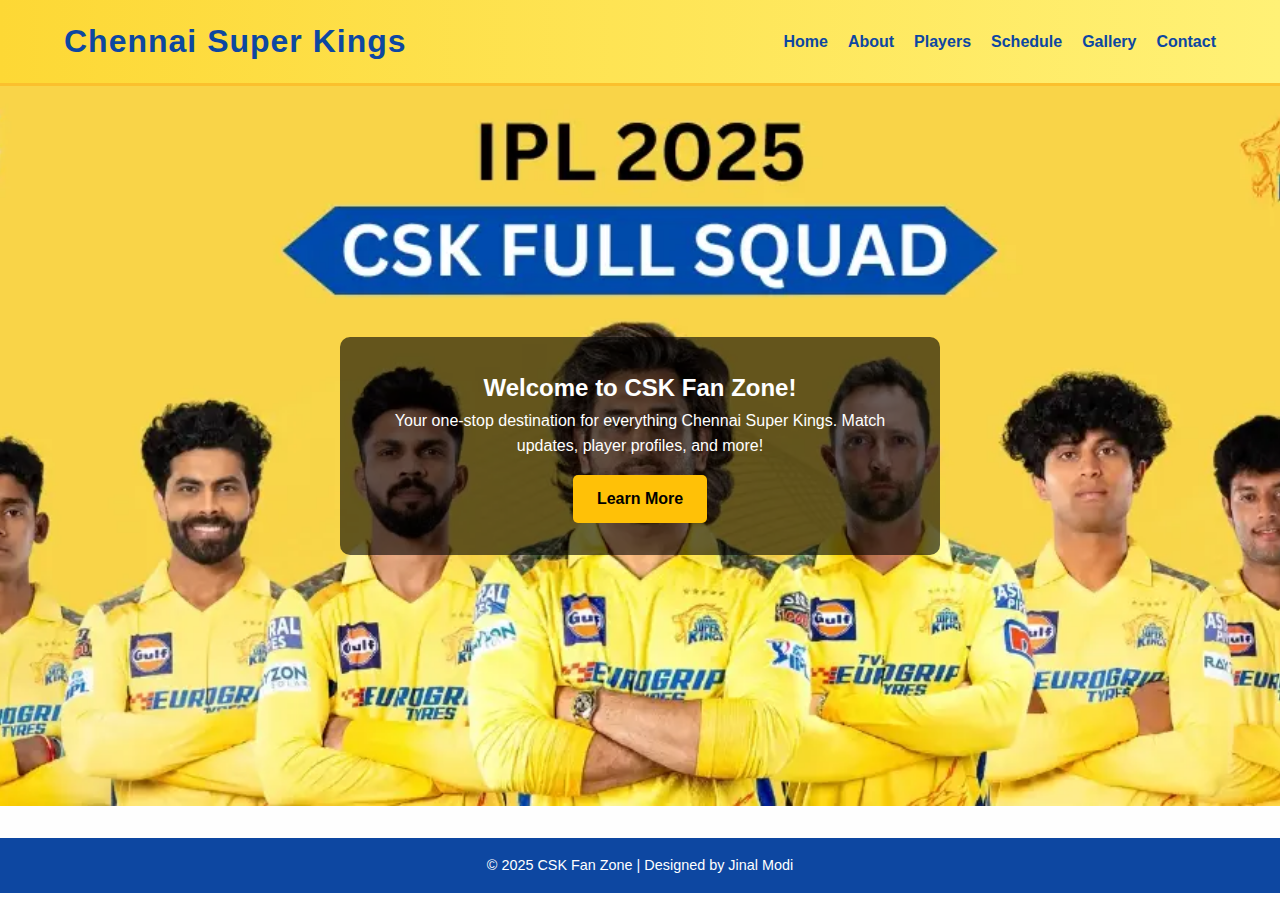
<file: ipl fan page/index.html>
<!DOCTYPE html>
<html lang="en">
<head>
  <meta charset="UTF-8" />
  <meta name="viewport" content="width=device-width, initial-scale=1.0">
  <title>CSK Fan Zone</title>
  <link rel="stylesheet" href="style.css">
  <link rel="stylesheet" href="https://cdnjs.cloudflare.com/ajax/libs/font-awesome/6.5.0/css/all.min.css">
  <style>
    .hero {
      background: url('Chennai-Super-Kings-Full-Squad.webp') center/cover no-repeat;
      height: 80vh;
      display: flex;
      align-items: center;
      justify-content: center;
      color: white;
      text-align: center;
      padding: 2rem;
    }
    .hero-content {
      background: rgba(0, 0, 0, 0.6);
      padding: 2rem;
      border-radius: 10px;
      max-width: 600px;
    }
    .btn {
      display: inline-block;
      margin-top: 1rem;
      padding: 0.7rem 1.5rem;
      background: #ffc107;
      color: #000;
      text-decoration: none;
      border-radius: 5px;
      font-weight: bold;
      transition: background 0.3s;
    }
    .btn:hover {
      background: #ffb300;
    }
  </style>
</head>
<body>
  <header>
    <div class="container header-wrapper">
      <h1 class="logo">Chennai Super Kings</h1>
      <nav>
        <ul>
          <li><a href="index.html">Home</a></li>
          <li><a href="about.html">About</a></li>
          <li><a href="players.html">Players</a></li>
          <li><a href="schedule.html">Schedule</a></li>
          <li><a href="gallery.html">Gallery</a></li>
          <li><a href="contact.html">Contact</a></li>
        </ul>
      </nav>
    </div>
  </header>

  <section class="hero">
    <div class="hero-content">
      <h2>Welcome to CSK Fan Zone!</h2>
      <p>Your one-stop destination for everything Chennai Super Kings. Match updates, player profiles, and more!</p>
      <a href="about.html" class="btn">Learn More</a>
    </div>
  </section>

  <footer>
    <div class="container">
      <p>&copy; 2025 CSK Fan Zone | Designed by Jinal Modi</p>
    </div>
  </footer>
</body>
</html>
</file>
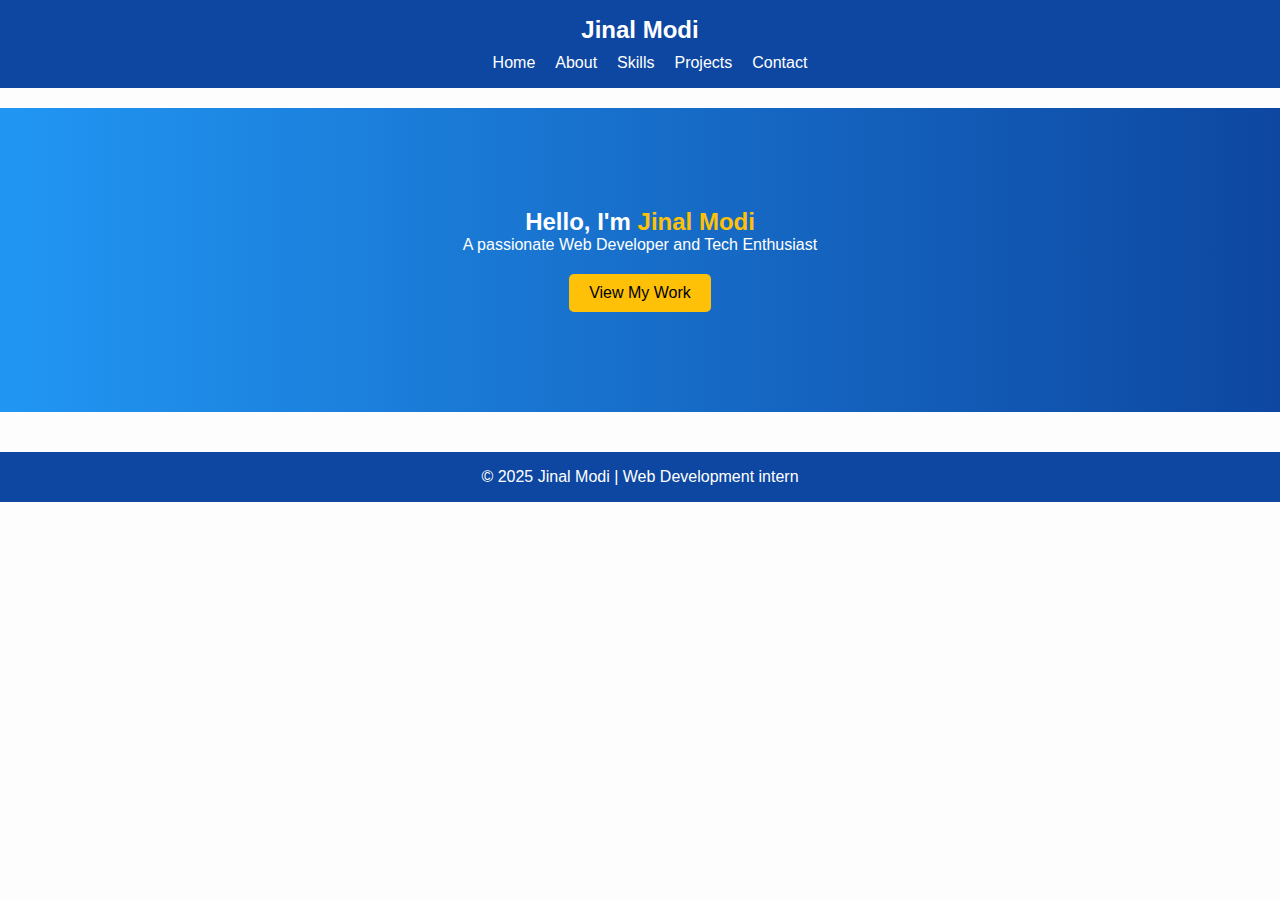
<file: portfolio/index.html>
<html lang="en">
<head>
  <meta charset="UTF-8" />
  <meta name="viewport" content="width=device-width, initial-scale=1.0" />
  <title>Jinal Modi | Web Developer</title>
  <link rel="stylesheet" href="style.css" />
  <link rel="stylesheet" href="https://cdnjs.cloudflare.com/ajax/libs/font-awesome/6.5.0/css/all.min.css">
</head>
<body>
  <header>
    <div class="container">
      <h1 class="logo">Jinal Modi</h1>
      <nav>
        <ul>
          <li><a href="index.html">Home</a></li>
          <li><a href="about.html">About</a></li>
          <li><a href="skills.html">Skills</a></li>
          <li><a href="projects.html">Projects</a></li>
          <li><a href="contact.html">Contact</a></li>
        </ul>
      </nav>
    </div>
  </header>

  <section class="hero">
    <div class="container">
      <h2>Hello, I'm <span>Jinal Modi</span></h2>
      <p>A passionate Web Developer and Tech Enthusiast</p>
      <a href="projects.html" class="btn">View My Work</a>
    </div>
  </section>

  <footer>
    <div class="container">
      <p>&copy; 2025 Jinal Modi | Web Development intern</p>
    </div>
  </footer>
</body>
</html>
</file>
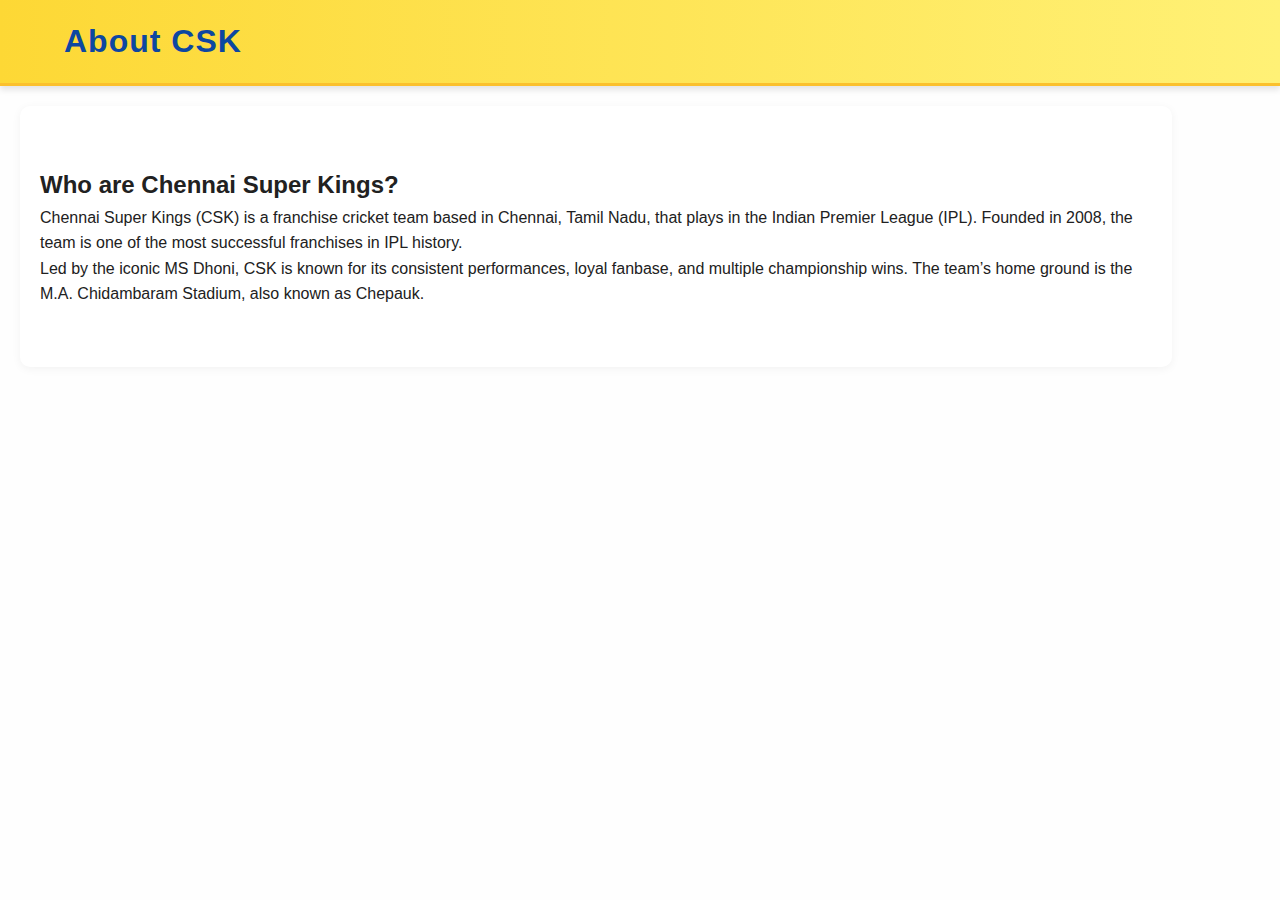
<file: ipl fan page/about.html>
<!DOCTYPE html>
<html lang="en">
<head>
  <meta charset="UTF-8">
  <meta name="viewport" content="width=device-width, initial-scale=1.0">
  <title>About CSK</title>
  <link rel="stylesheet" href="style.css">
</head>
<body>
  <header><div class="container header-wrapper"><h1 class="logo">About CSK</h1></div></header>
  <section class="content container">
    <h2>Who are Chennai Super Kings?</h2>
    <p>Chennai Super Kings (CSK) is a franchise cricket team based in Chennai, Tamil Nadu, that plays in the Indian Premier League (IPL). Founded in 2008, the team is one of the most successful franchises in IPL history.</p>
    <p>Led by the iconic MS Dhoni, CSK is known for its consistent performances, loyal fanbase, and multiple championship wins. The team’s home ground is the M.A. Chidambaram Stadium, also known as Chepauk.</p>
  </section>
</body>
</html>
</file>
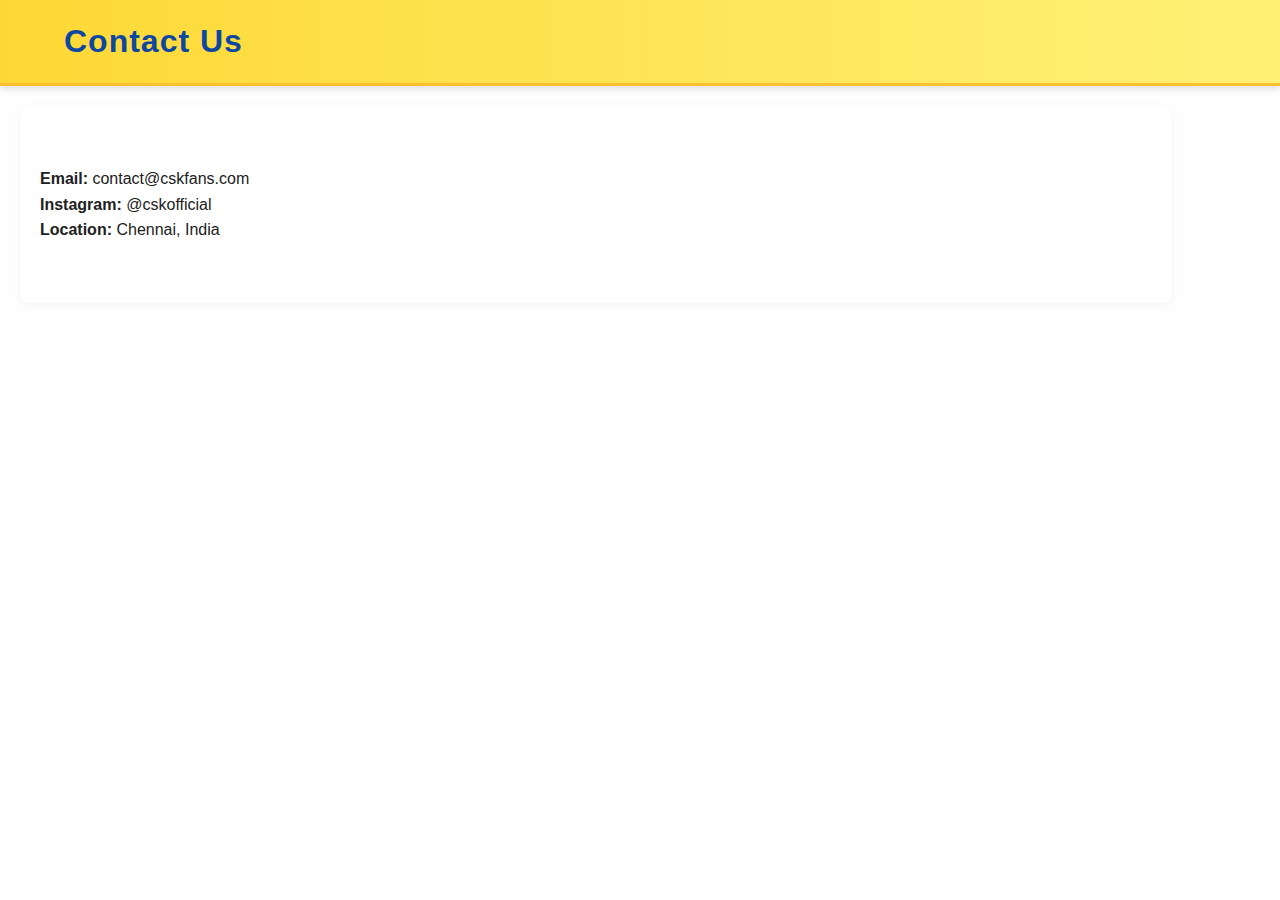
<file: ipl fan page/contact.html>
<!DOCTYPE html>
<html lang="en">
<head>
  <meta charset="UTF-8">
  <meta name="viewport" content="width=device-width, initial-scale=1.0">
  <title>Contact CSK</title>
  <link rel="stylesheet" href="style.css">
</head>
<body>
  <header><div class="container header-wrapper"><h1 class="logo">Contact Us</h1></div></header>
  <section class="content container">
    <p><strong>Email:</strong> contact@cskfans.com</p>
    <p><strong>Instagram:</strong> @cskofficial</p>
    <p><strong>Location:</strong> Chennai, India</p>
  </section>
</body>
</html>
</file>
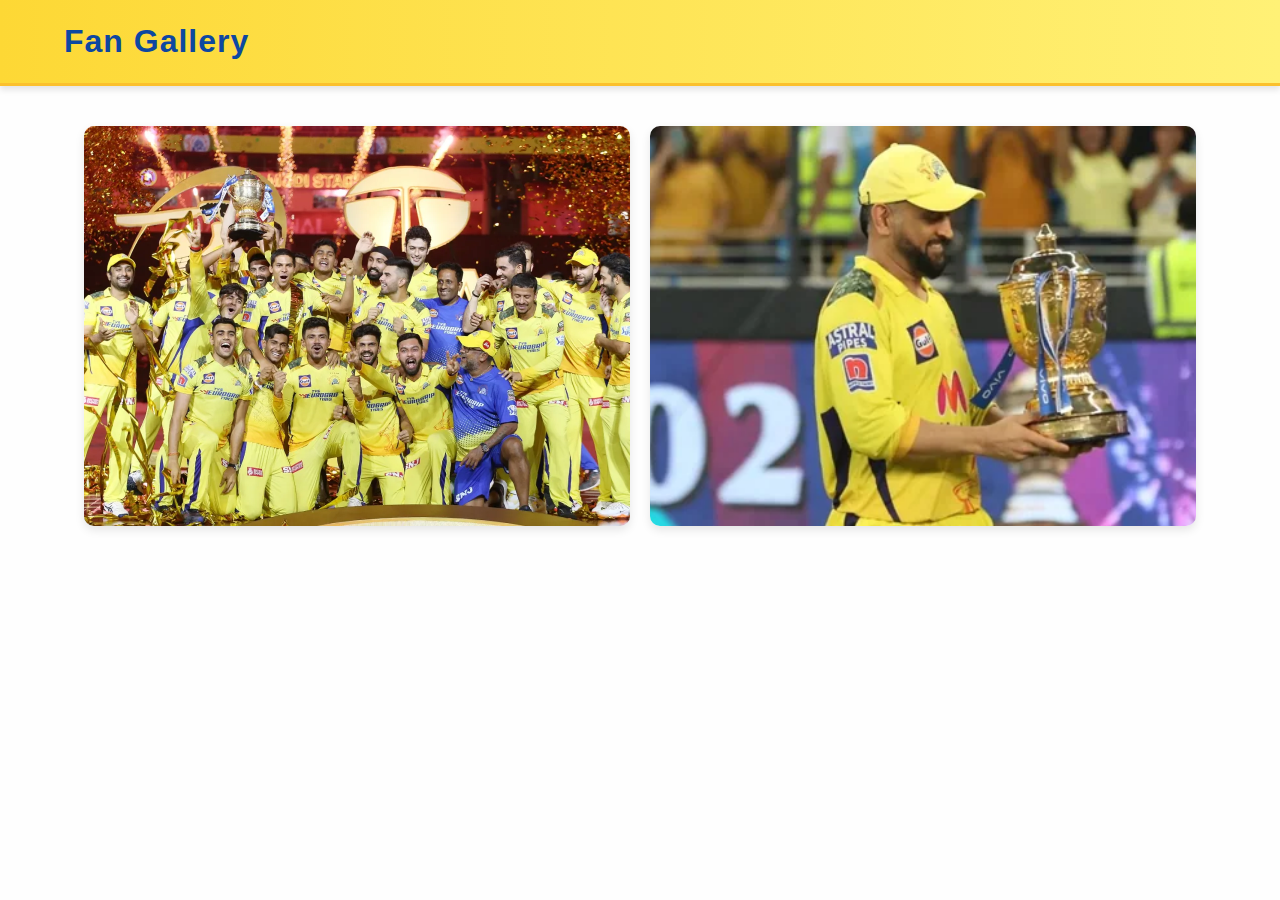
<file: ipl fan page/gallery.html>
<!DOCTYPE html>
<html lang="en">
<head>
  <meta charset="UTF-8">
  <meta name="viewport" content="width=device-width, initial-scale=1.0">
  <title>CSK Gallery</title>
  <link rel="stylesheet" href="style.css">
</head>
<body>
  <header><div class="container header-wrapper"><h1 class="logo">Fan Gallery</h1></div></header>
  <section class="gallery container">
    <img src="360829.webp" alt="Celebration">
    <img src="Dhoni_CSK_1634361836426_1634361847778.webp" alt="Trophy">
  </section>
</body>
</html>
</file>
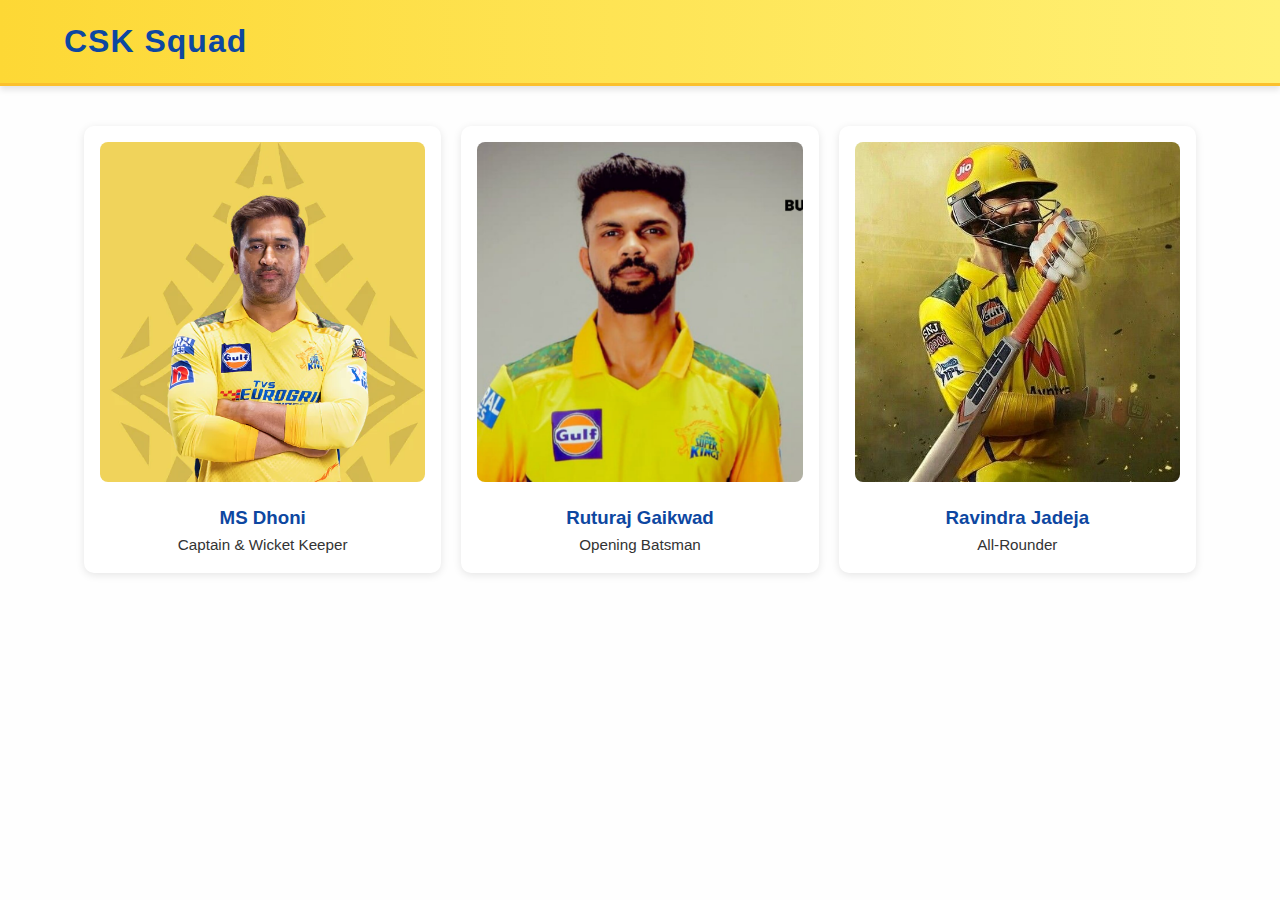
<file: ipl fan page/players.html>
<!DOCTYPE html>
<html lang="en">
<head>
  <meta charset="UTF-8">
  <meta name="viewport" content="width=device-width, initial-scale=1.0">
  <title>CSK Players</title>
  <link rel="stylesheet" href="style.css">
</head>
<body>
  <header><div class="container header-wrapper"><h1 class="logo">CSK Squad</h1></div></header>
  <section class="grid container">
    <div class="card">
      <img src="MS-Dhoni.webp" alt="MS Dhoni">
      <h3>MS Dhoni</h3>
      <p>Captain & Wicket Keeper</p>
    </div>
    <div class="card">
      <img src="Ruturaj-Gaikwad-fotor-20240321162138-1200x900.jpg" alt="Ruturaj Gaikwad">
      <h3>Ruturaj Gaikwad</h3>
      <p>Opening Batsman</p>
    </div>
    <div class="card">
      <img src="cf77c44e4157f103fca1f960264b5e94.jpg" alt="Ravindra Jadeja">
      <h3>Ravindra Jadeja</h3>
      <p>All-Rounder</p>
    </div>
  </section>
</body>
</html>
</file>
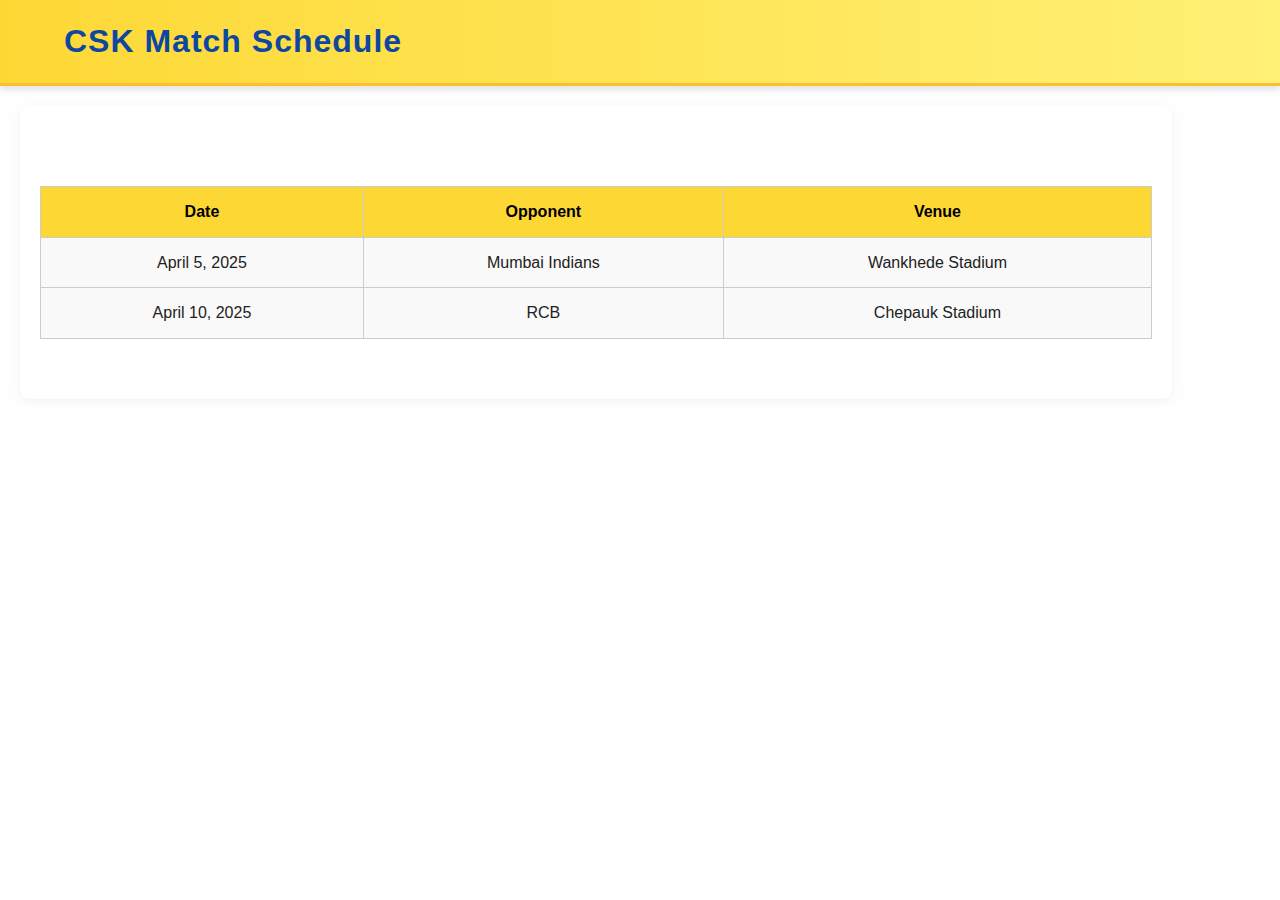
<file: ipl fan page/schedule.html>
<!DOCTYPE html>
<html lang="en">
<head>
  <meta charset="UTF-8">
  <meta name="viewport" content="width=device-width, initial-scale=1.0">
  <title>Match Schedule</title>
  <link rel="stylesheet" href="style.css">
</head>
<body>
  <header><div class="container header-wrapper"><h1 class="logo">CSK Match Schedule</h1></div></header>
  <section class="content container">
    <table>
      <thead>
        <tr>
          <th>Date</th>
          <th>Opponent</th>
          <th>Venue</th>
        </tr>
      </thead>
      <tbody>
        <tr><td>April 5, 2025</td><td>Mumbai Indians</td><td>Wankhede Stadium</td></tr>
        <tr><td>April 10, 2025</td><td>RCB</td><td>Chepauk Stadium</td></tr>
      </tbody>
    </table>
  </section>
</body>
</html>
</file>
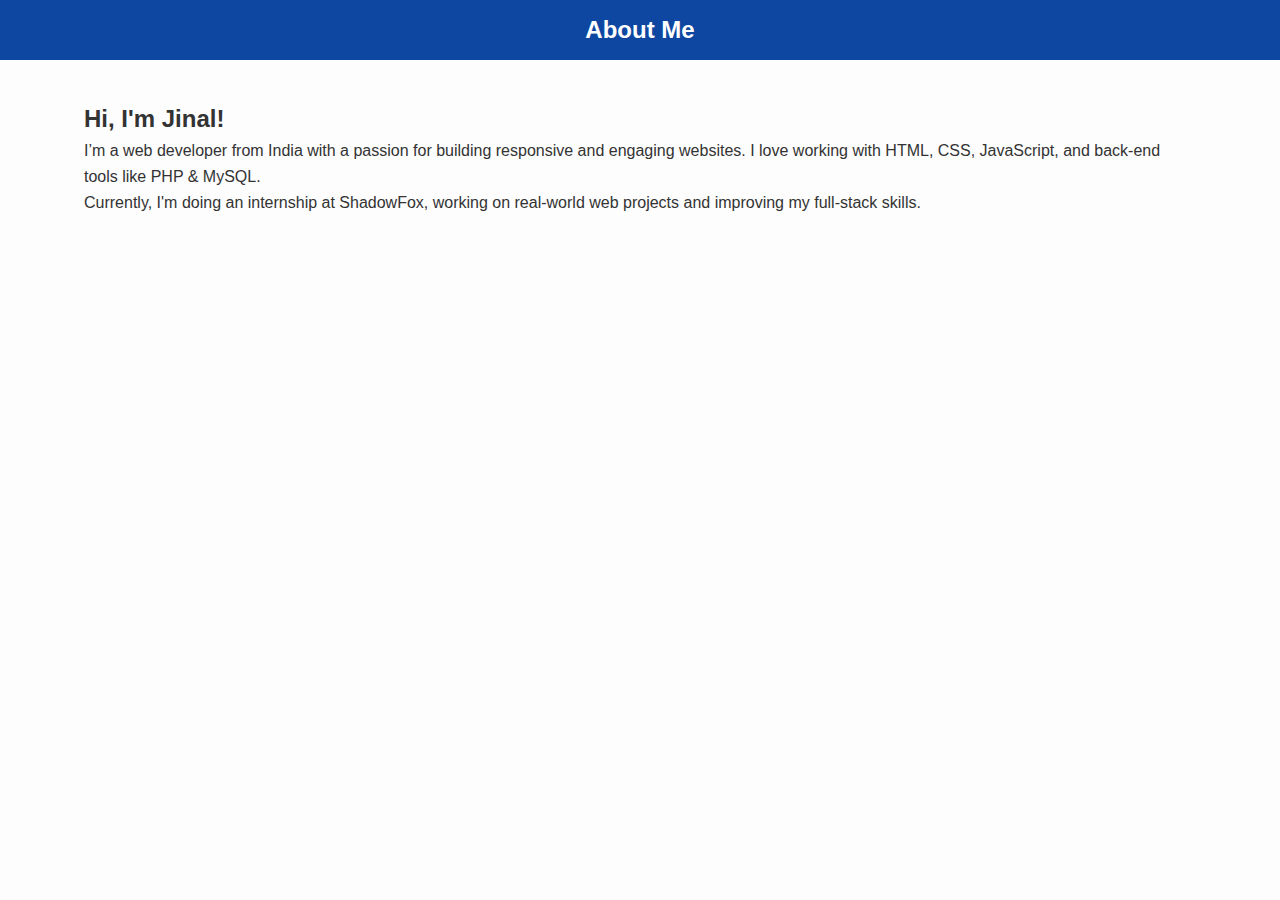
<file: portfolio/about.html>
<!DOCTYPE html>
<html lang="en">
<head>
  <meta charset="UTF-8" />
  <meta name="viewport" content="width=device-width, initial-scale=1.0" />
  <title>About - Jinal Modi</title>
  <link rel="stylesheet" href="style.css" />
</head>
<body>
  <header><div class="container"><h1 class="logo">About Me</h1></div></header>
  <section class="content container">
    <h2>Hi, I'm Jinal!</h2>
    <p>I’m a web developer from India with a passion for building responsive and engaging websites. I love working with HTML, CSS, JavaScript, and back-end tools like PHP & MySQL.</p>
    <p>Currently, I'm doing an internship at ShadowFox, working on real-world web projects and improving my full-stack skills.</p>
  </section>
</body>
</html>
</file>
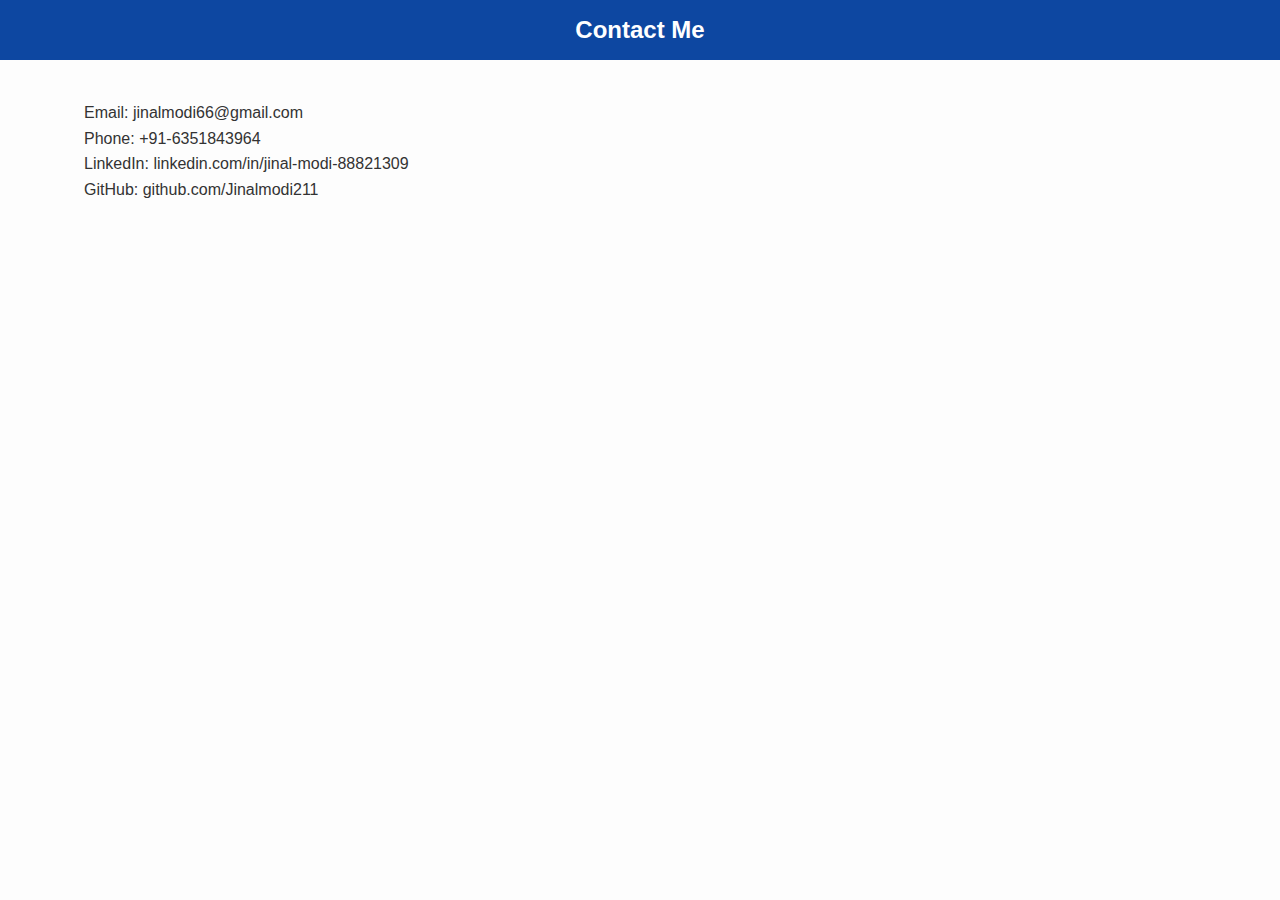
<file: portfolio/contact.html>
<!DOCTYPE html>
<html lang="en">
<head>
  <meta charset="UTF-8" />
  <meta name="viewport" content="width=device-width, initial-scale=1.0" />
  <title>Contact - Jinal Modi</title>
  <link rel="stylesheet" href="style.css" />
</head>
<body>
  <header><div class="container"><h1 class="logo">Contact Me</h1></div></header>
  <section class="content container">
    <p><i class="fas fa-envelope"></i> Email: jinalmodi66@gmail.com</p>
    <p><i class="fas fa-phone"></i> Phone: +91-6351843964</p>
    <p><i class="fab fa-linkedin"></i> LinkedIn: linkedin.com/in/jinal-modi-88821309</p>
    <p><i class="fab fa-github"></i> GitHub: github.com/Jinalmodi211</p>
  </section>
</body>
</html>
</file>
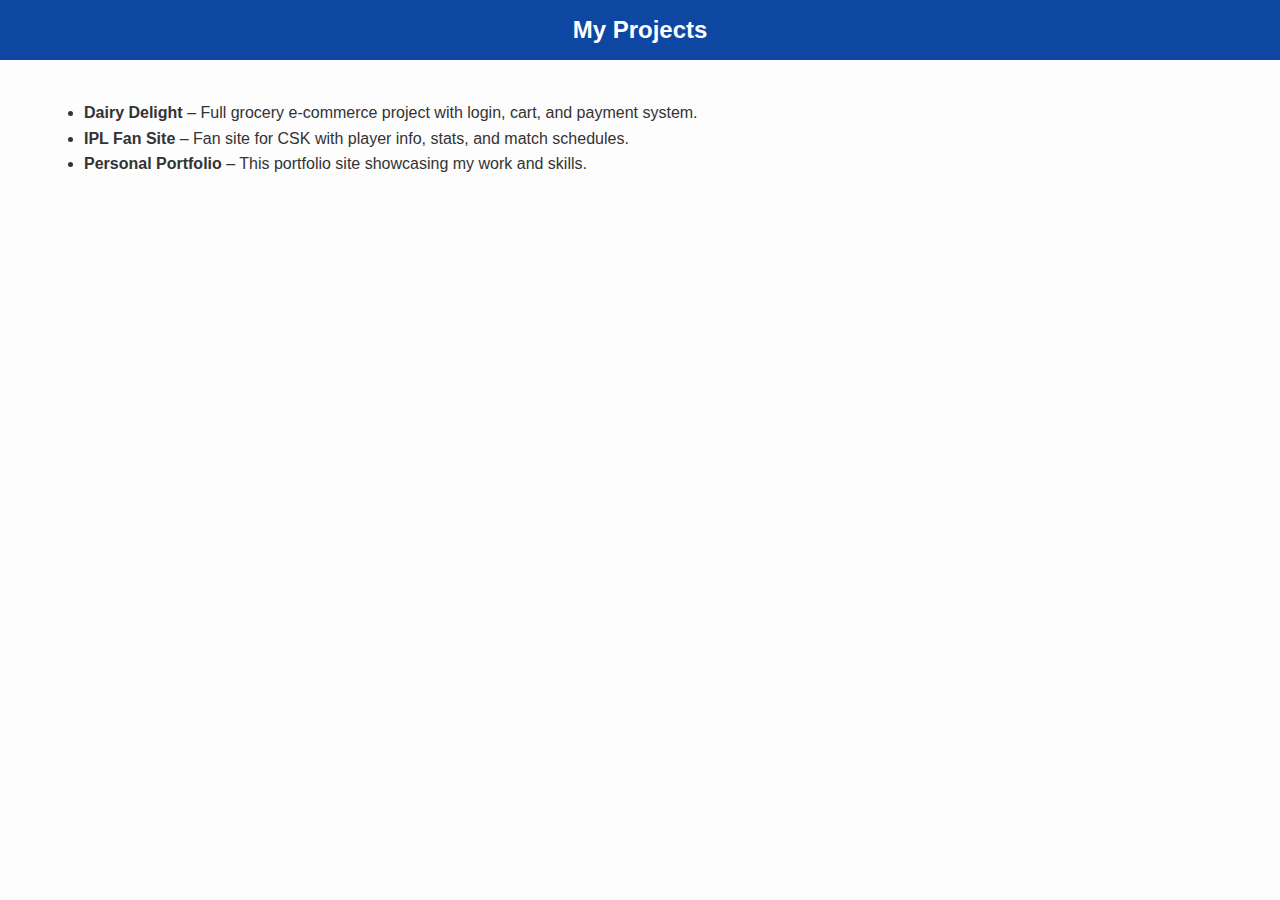
<file: portfolio/projects.html>
<!DOCTYPE html>
<html lang="en">
<head>
  <meta charset="UTF-8" />
  <meta name="viewport" content="width=device-width, initial-scale=1.0" />
  <title>Projects - Jinal Modi</title>
  <link rel="stylesheet" href="style.css" />
</head>
<body>
  <header><div class="container"><h1 class="logo">My Projects</h1></div></header>
  <section class="content container">
    <ul>
      <li><strong>Dairy Delight</strong> – Full grocery e-commerce project with login, cart, and payment system.</li>
      <li><strong>IPL Fan Site</strong> – Fan site for CSK with player info, stats, and match schedules.</li>
      <li><strong>Personal Portfolio</strong> – This portfolio site showcasing my work and skills.</li>
    </ul>
  </section>
</body>
</html>
</file>
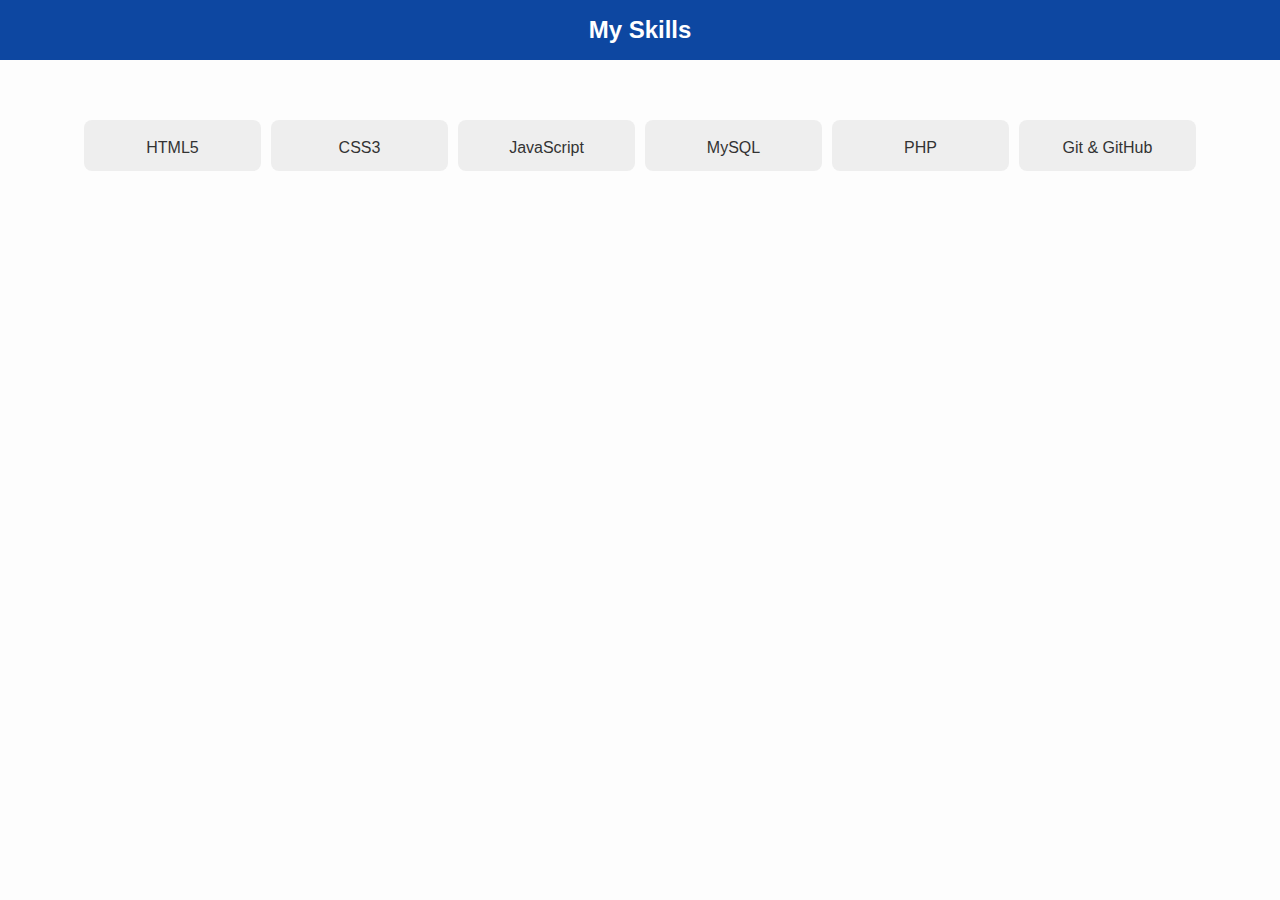
<file: portfolio/skills.html>
<!DOCTYPE html>
<html lang="en">
<head>
  <meta charset="UTF-8" />
  <meta name="viewport" content="width=device-width, initial-scale=1.0" />
  <title>Skills - Jinal Modi</title>
  <link rel="stylesheet" href="style.css" />
</head>
<body>
  <header><div class="container"><h1 class="logo">My Skills</h1></div></header>
  <section class="content container">
    <ul class="skills-list">
      <li><i class="fab fa-html5"></i> HTML5</li>
      <li><i class="fab fa-css3-alt"></i> CSS3</li>
      <li><i class="fab fa-js-square"></i> JavaScript</li>
      <li><i class="fas fa-database"></i> MySQL</li>
      <li><i class="fab fa-php"></i> PHP</li>
      <li><i class="fab fa-git"></i> Git & GitHub</li>
    </ul>
  </section>
</body>
</html>
</file>
<file: ipl fan page/style.css>
* {
  margin: 0;
  padding: 0;
  box-sizing: border-box;
  font-family: 'Segoe UI', sans-serif;
}

body {
  background: #fefefe;
  color: #212121;
  line-height: 1.6;
}

.container {
  width: 90%;
  margin: auto;
  max-width: 1200px;
}

header {
  background: linear-gradient(to right, #fdd835, #fff176);
  border-bottom: 3px solid #fbc02d;
  padding: 1rem 0;
  box-shadow: 0 4px 6px rgba(0,0,0,0.1);
}

.header-wrapper {
  display: flex;
  justify-content: space-between;
  align-items: center;
  flex-wrap: wrap;
}

.logo {
  color: #0d47a1;
  font-size: 2rem;
  font-weight: bold;
  letter-spacing: 1px;
}

nav ul {
  list-style: none;
  display: flex;
  gap: 20px;
  flex-wrap: wrap;
}

nav ul li a {
  color: #0d47a1;
  text-decoration: none;
  font-weight: bold;
  transition: all 0.3s ease;
  position: relative;
}

nav ul li a::after {
  content: '';
  position: absolute;
  bottom: -4px;
  left: 0;
  width: 0%;
  height: 2px;
  background: #0d47a1;
  transition: 0.3s ease;
}

nav ul li a:hover::after {
  width: 100%;
}

.content {
  padding: 60px 20px;
  background: #fff;
  border-radius: 10px;
  box-shadow: 0 2px 10px rgba(0,0,0,0.05);
  margin: 20px;
}

.grid {
  display: grid;
  gap: 20px;
  grid-template-columns: repeat(auto-fit, minmax(250px, 1fr));
  padding: 40px 20px;
}

.card {
  background: #fff;
  border-radius: 10px;
  box-shadow: 0 2px 8px rgba(0,0,0,0.1);
  overflow: hidden;
  text-align: center;
  padding: 1rem;
}

.card img {
  width: 100%;
  height: 340px;
  object-fit: cover;
  border-radius: 8px;
}

.card h3 {
  color: #0d47a1;
  margin-top: 0.8rem;
}

.card p {
  color: #333;
  font-size: 0.95rem;
}

table {
  width: 100%;
  border-collapse: collapse;
  margin-top: 20px;
}

th, td {
  padding: 12px;
  border: 1px solid #ccc;
  text-align: center;
  background: #f9f9f9;
}

th {
  background: #fdd835;
  color: #000;
}

.gallery {
  display: grid;
  grid-template-columns: repeat(auto-fit, minmax(250px, 1fr));
  gap: 20px;
  padding: 40px 20px;
}

.gallery img {
  width: 100%;
  border-radius: 10px;
  height: 400px;
  object-fit: cover;
  box-shadow: 0 4px 10px rgba(0,0,0,0.1);
  transition: transform 0.3s ease;
}

.gallery img:hover {
  transform: scale(1.03);
}

footer {
  background: #0d47a1;
  color: white;
  text-align: center;
  padding: 1rem 0;
  margin-top: 2rem;
  font-size: 0.9rem;
}

@media (max-width: 768px) {
  .header-wrapper {
    flex-direction: column;
    align-items: flex-start;
  }

  nav ul {
    flex-direction: column;
    width: 100%;
    padding-top: 10px;
  }

  .logo {
    font-size: 1.5rem;
    margin-bottom: 10px;
  }

  .hero-content {
    padding: 1.5rem;
  }

  .grid, .gallery {
    grid-template-columns: 1fr;
  }
}
</file>
<file: portfolio/style.css>
* {
    margin: 0;
    padding: 0;
    box-sizing: border-box;
    font-family: 'Segoe UI', sans-serif;
  }
  body {
    background: #fdfdfd;
    color: #333;
  }
  header {
    background-color: #0d47a1;
    color: white;
    padding: 1rem 0;
    margin-bottom: 20px;
  }
  .container {
    width: 90%;
    margin: auto;
    max-width: 1200px;
  }
  .logo {
    font-size: 1.5rem;
    font-weight: bold;
    text-align: center;
  }
  nav ul {
    list-style: none;
    display: flex;
    justify-content: center;
    padding-top: 10px;
  }
  nav ul li {
    margin-left: 20px;
  }
  nav ul li a {
    color: white;
    text-decoration: none;
    font-weight: 500;
  }
  .hero {
    padding: 100px 0;
    text-align: center;
    background: linear-gradient(to right, #2196f3, #0d47a1);
    color: white;
  }
  .hero span {
    color: #ffc107;
    font-weight: bold;
  }
  .btn {
    display: inline-block;
    padding: 10px 20px;
    margin-top: 20px;
    background-color: #ffc107;
    color: black;
    text-decoration: none;
    border-radius: 5px;
  }
  footer {
    background: #0d47a1;
    color: white;
    text-align: center;
    padding: 1rem 0;
    margin-top: 40px;
  }
  .content {
    padding: 20px;
    line-height: 1.6;
  }
  .skills-list {
    list-style: none;
    display: grid;
    grid-template-columns: repeat(auto-fit, minmax(150px, 1fr));
    gap: 10px;
    padding: 0;
    margin-top: 20px;
  }
  .skills-list li {
    background: #eee;
    padding: 10px;
    border-radius: 8px;
    text-align: center;
  }
  .skills-list i {
    display: block;
    margin-bottom: 5px;
    font-size: 20px;
  }
  @media (max-width: 768px) {
    nav ul {
      flex-direction: column;
      align-items: center;
    }
    .logo {
      text-align: center;
    }
  }
</file>
